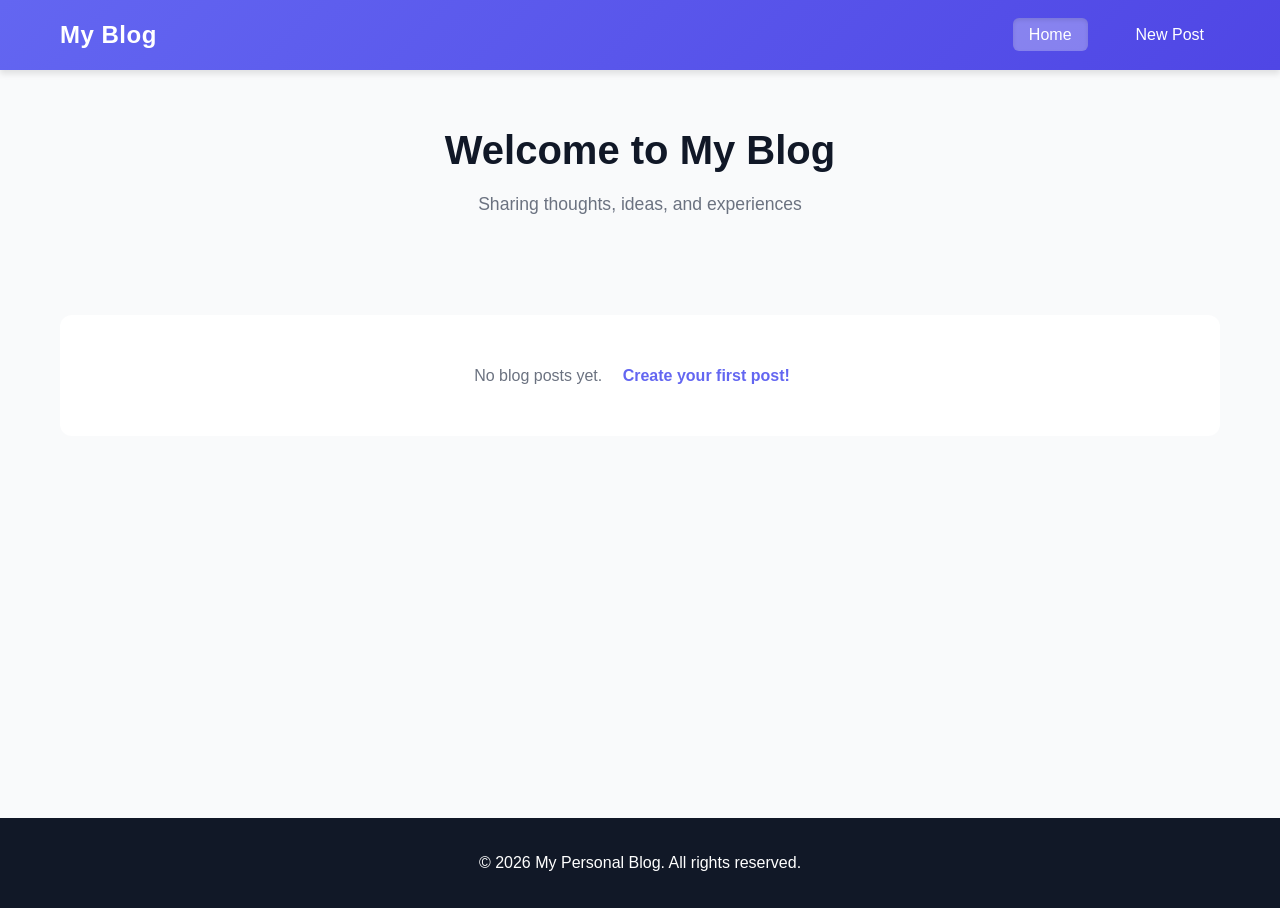
<file: personal blog website/index.html>
<!DOCTYPE html>
<html lang="en">
<head>
    <meta charset="UTF-8">
    <meta name="viewport" content="width=device-width, initial-scale=1.0">
    <title>My Personal Blog</title>
    <link rel="stylesheet" href="style.css">
</head>
<body>
    <!-- Navigation -->
    <nav class="navbar">
        <div class="container">
            <div class="nav-brand">My Blog</div>
            <ul class="nav-menu">
                <li><a href="#home" class="nav-link active" data-section="home">Home</a></li>
                <li><a href="#new-post" class="nav-link" data-section="new-post">New Post</a></li>
            </ul>
        </div>
    </nav>

    <!-- Main Container -->
    <div class="container">
        <!-- Home Section - Blog Posts List -->
        <section id="home" class="section active">
            <div class="section-header">
                <h1>Welcome to My Blog</h1>
                <p>Sharing thoughts, ideas, and experiences</p>
            </div>

            <div id="posts-container" class="posts-grid">
                <!-- Blog posts will be dynamically inserted here -->
            </div>

            <div id="empty-state" class="empty-state">
                <p>No blog posts yet. <a href="#new-post" class="nav-link" data-section="new-post">Create your first post!</a></p>
            </div>
        </section>

        <!-- New Post Section - Form -->
        <section id="new-post" class="section">
            <div class="section-header">
                <h1>Create New Post</h1>
                <p>Share your thoughts with the world</p>
            </div>

            <div class="form-container">
                <form id="post-form" class="post-form">
                    <div class="form-group">
                        <label for="post-title">Post Title *</label>
                        <input type="text" id="post-title" placeholder="Enter post title" required>
                    </div>

                    <div class="form-group">
                        <label for="post-image">Image URL *</label>
                        <input type="url" id="post-image" placeholder="https://example.com/image.jpg" required>
                        <div id="image-preview" class="image-preview"></div>
                    </div>

                    <div class="form-group">
                        <label for="post-content">Post Content *</label>
                        <textarea id="post-content" placeholder="Write your post content here..." rows="10" required></textarea>
                    </div>

                    <div class="form-actions">
                        <button type="submit" class="btn btn-primary">Publish Post</button>
                        <button type="reset" class="btn btn-secondary">Clear Form</button>
                    </div>
                </form>
            </div>
        </section>

        <!-- Blog Post Detail Section -->
        <section id="post-detail" class="section">
            <button class="btn-back" onclick="showSection('home')">← Back to Posts</button>
            <article id="post-content-detail" class="post-detail">
                <!-- Full blog post will be displayed here -->
            </article>
        </section>
    </div>

    <!-- Footer -->
    <footer class="footer">
        <div class="container">
            <p>&copy; 2026 My Personal Blog. All rights reserved.</p>
        </div>
    </footer>

    <script src="script.js"></script>
</body>
</html>
</file>
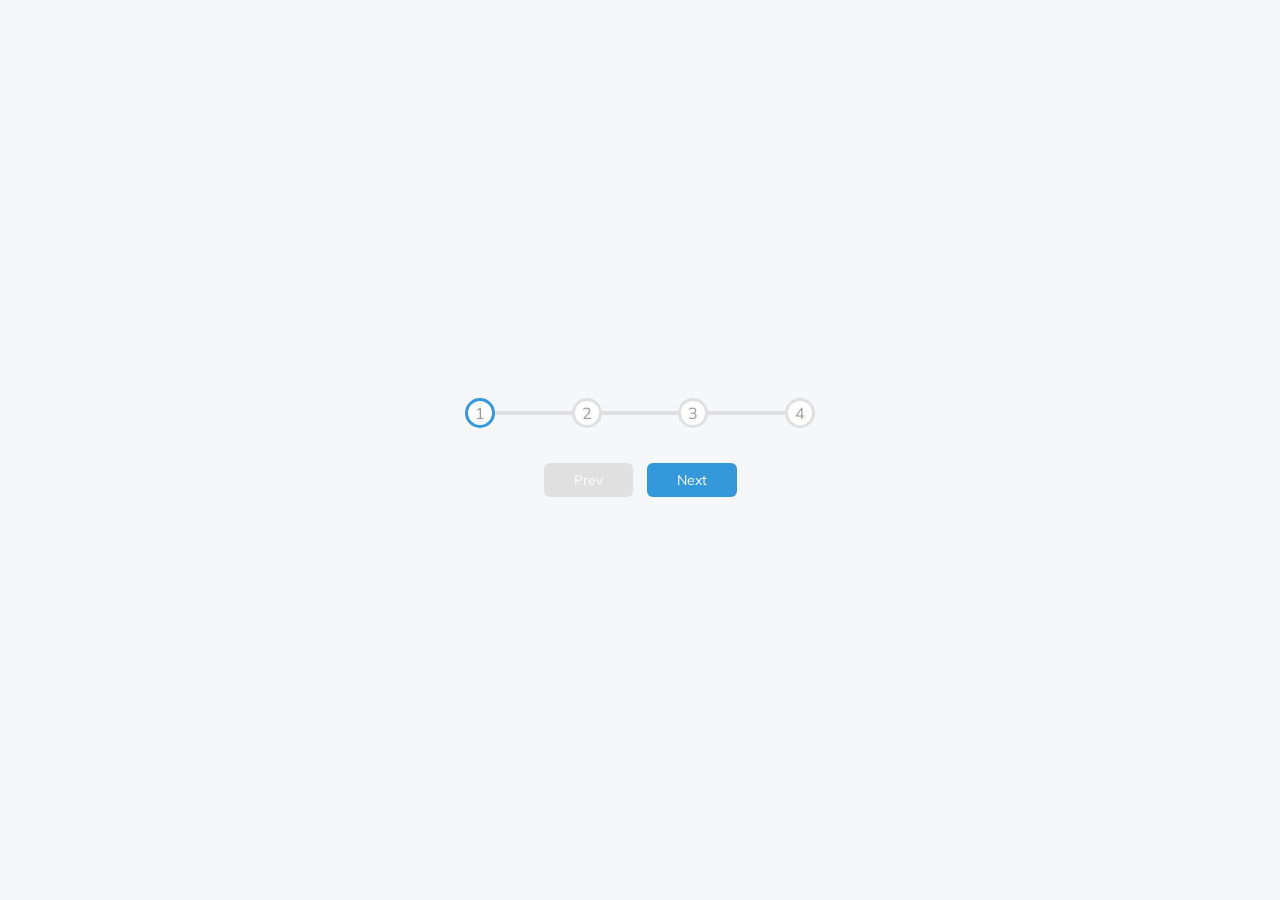
<file: html-css-javascript-projects/002-progress steps/index.html>
<!DOCTYPE html>
<html lang="en">
  <head>
    <meta charset="UTF-8" />
    <meta name="viewport" content="width=device-width, initial-scale=1.0" />
    <link rel="stylesheet" href="style.css" />
    <title>Progress Steps</title>
  </head>
  <body>
    <div class="container">
      <div class="progress-container">
        <div class="progress" id="progress"></div>
        <div class="step active">1</div>
        <div class="step">2</div>
        <div class="step">3</div>
        <div class="step">4</div>
      </div>
      <button class="btn" id="prev" disabled>Prev</button>
      <button class="btn" id="next">Next</button>
    </div>
    <script src="script.js"></script>
  </body>
</html>
</file>
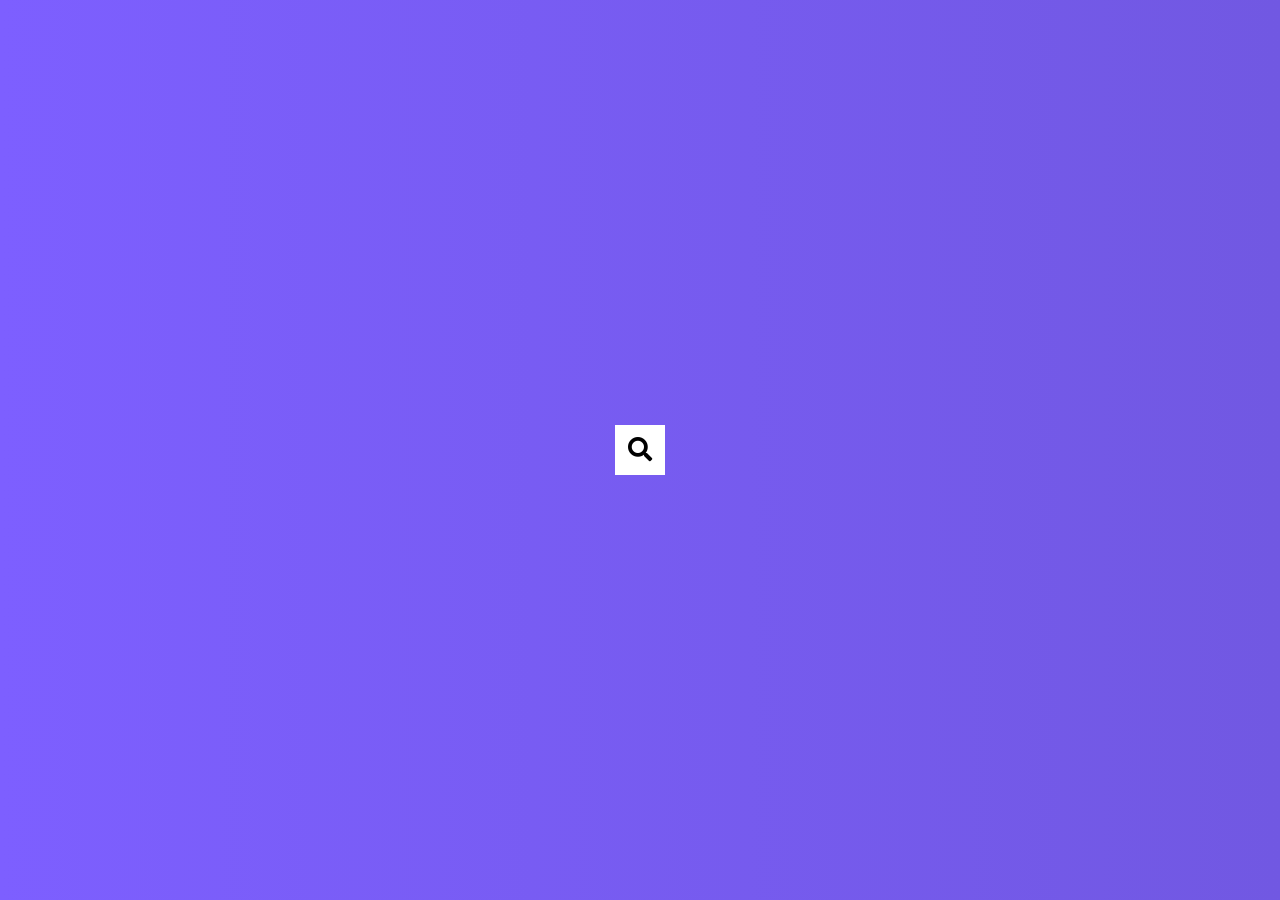
<file: html-css-javascript-projects/004-hidden search widget/index.html>
<!DOCTYPE html>
<html lang="en">
  <head>
    <meta charset="UTF-8" />
    <meta name="viewport" content="width=device-width, initial-scale=1.0" />
    <link
      rel="stylesheet"
      href="https://cdnjs.cloudflare.com/ajax/libs/font-awesome/5.15.1/css/all.min.css"
      integrity="sha512-+4zCK9k+qNFUR5X+cKL9EIR+ZOhtIloNl9GIKS57V1MyNsYpYcUrUeQc9vNfzsWfV28IaLL3i96P9sdNyeRssA=="
      crossorigin="anonymous"
    />
    <link rel="stylesheet" href="style.css" />
  </head>
  <body>
    <div class="search">
      <input type="text" class="input" placeholder="Search..." />
      <button class="btn"><i class="fas fa-search"></i></button>
    </div>
    <script src="script.js"></script>
  </body>
</html>
</file>
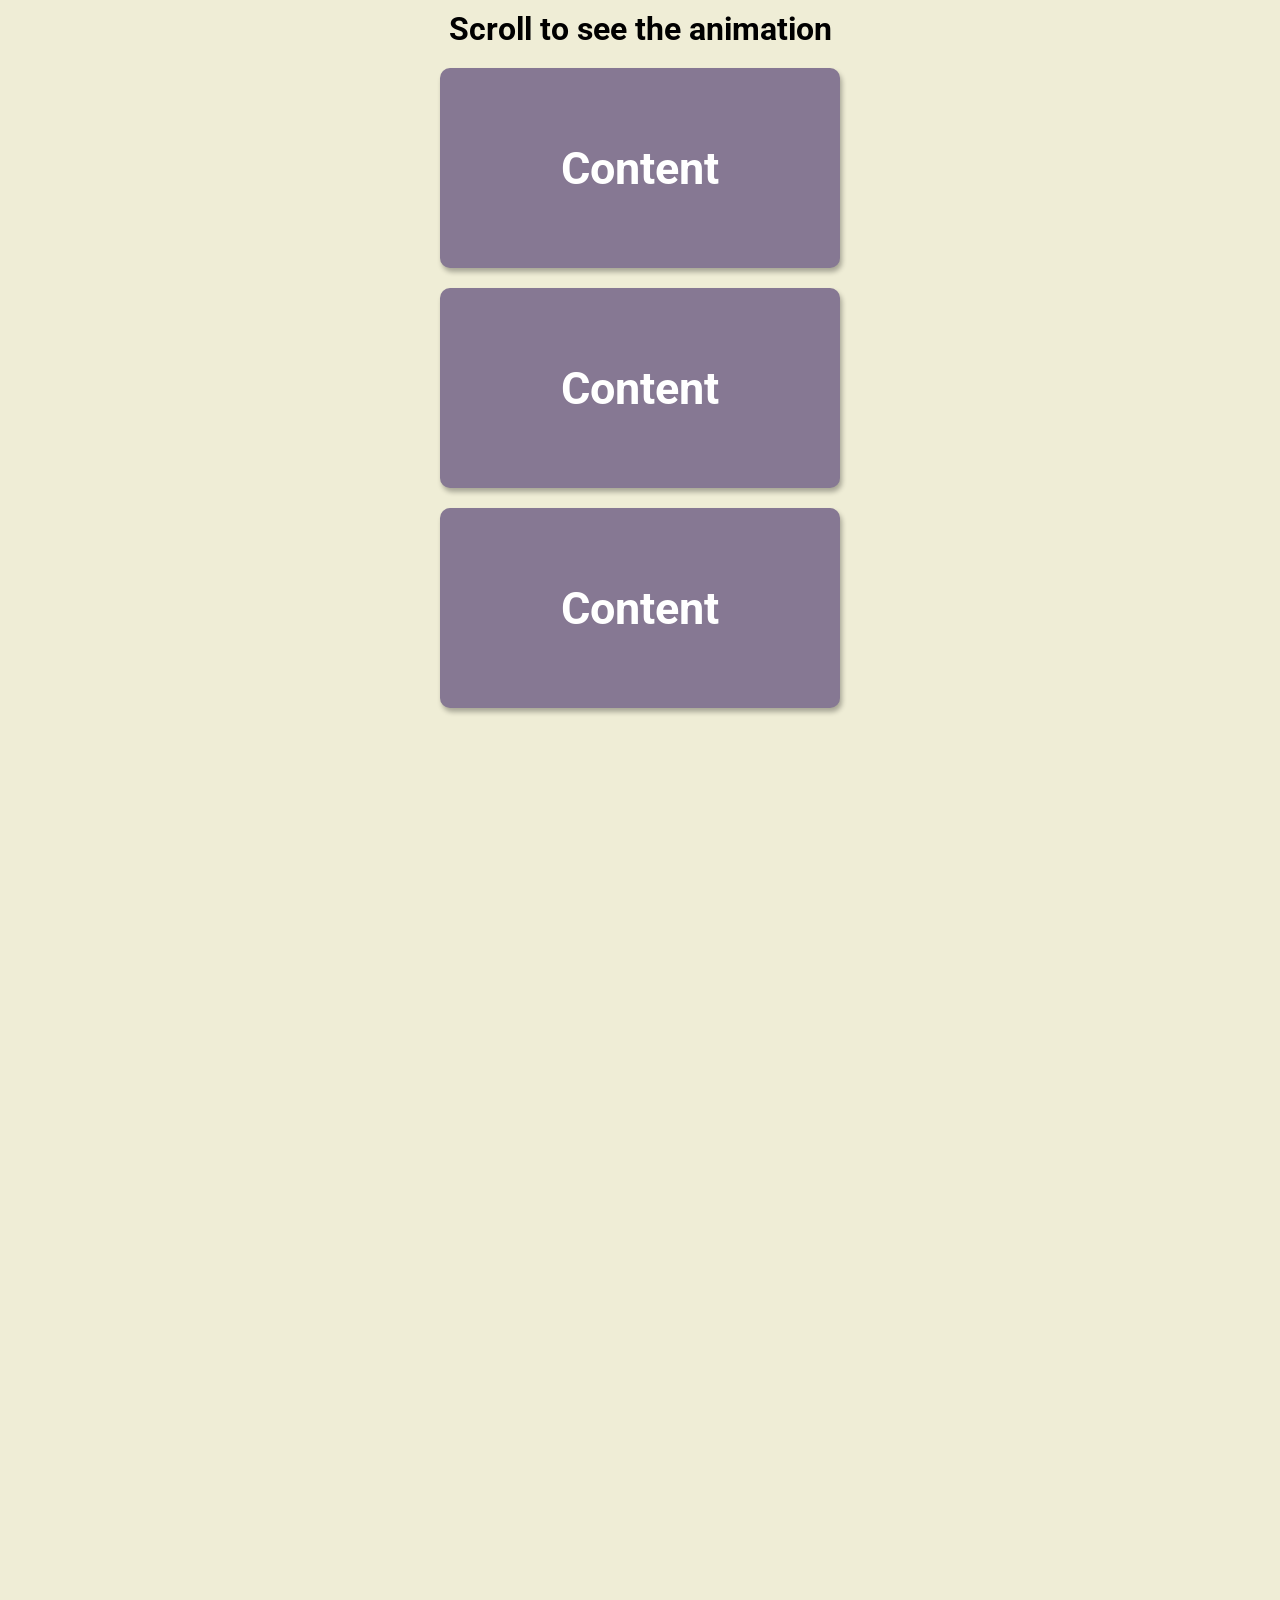
<file: html-css-javascript-projects/006-scroll animation/index.html>
<!DOCTYPE html>
<html lang="en">
  <head>
    <meta charset="UTF-8" />
    <meta name="viewport" content="width=device-width, initial-scale=1.0" />
    <link rel="stylesheet" href="style.css" />
    <title>Scroll Animation</title>
  </head>
  <body>
    <h1>Scroll to see the animation</h1>
    <div class="box"><h2>Content</h2></div>
    <div class="box"><h2>Content</h2></div>
    <div class="box"><h2>Content</h2></div>
    <div class="box"><h2>Content</h2></div>
    <div class="box"><h2>Content</h2></div>
    <div class="box"><h2>Content</h2></div>
    <div class="box"><h2>Content</h2></div>
    <div class="box"><h2>Content</h2></div>
    <div class="box"><h2>Content</h2></div>
    <div class="box"><h2>Content</h2></div>
    <div class="box"><h2>Content</h2></div>
    <div class="box"><h2>Content</h2></div>
    <script src="script.js"></script>
  </body>
</html>
</file>
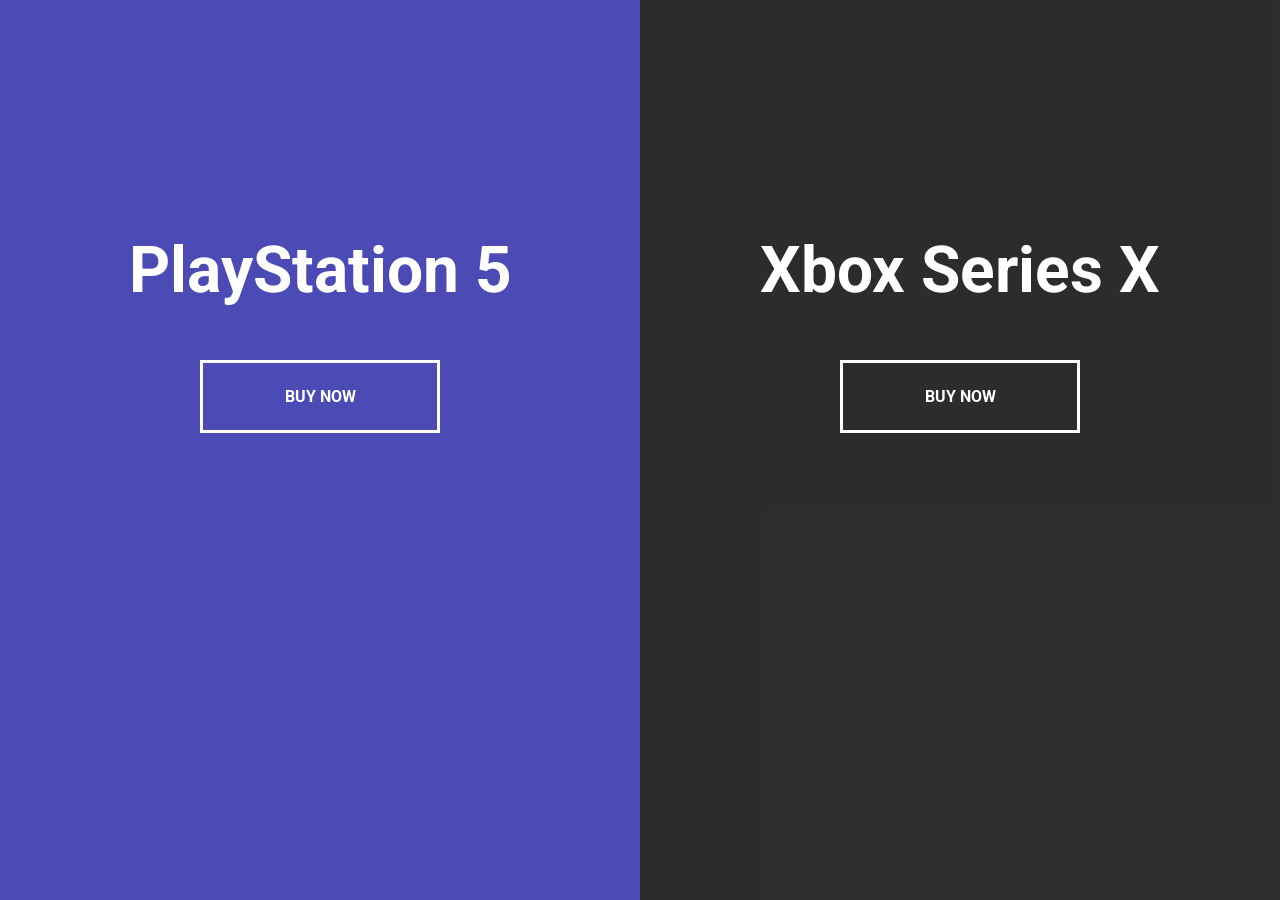
<file: html-css-javascript-projects/007-split landing page/index.html>
<!DOCTYPE html>
<html lang="en">
  <head>
    <meta charset="UTF-8" />
    <meta name="viewport" content="width=device-width, initial-scale=1.0" />
    <link rel="stylesheet" href="style.css" />
    <title>Split Landing Page</title>
  </head>
  <body>
    <main class="container">
      <section class="split left">
        <h1>PlayStation 5</h1>
        <a href="#" class="btn">Buy Now</a>
      </section>
      <section class="split right">
        <h1>Xbox Series X</h1>
        <a href="#" class="btn">Buy Now</a>
      </section>
    </main>
    <script src="script.js"></script>
  </body>
</html>
</file>
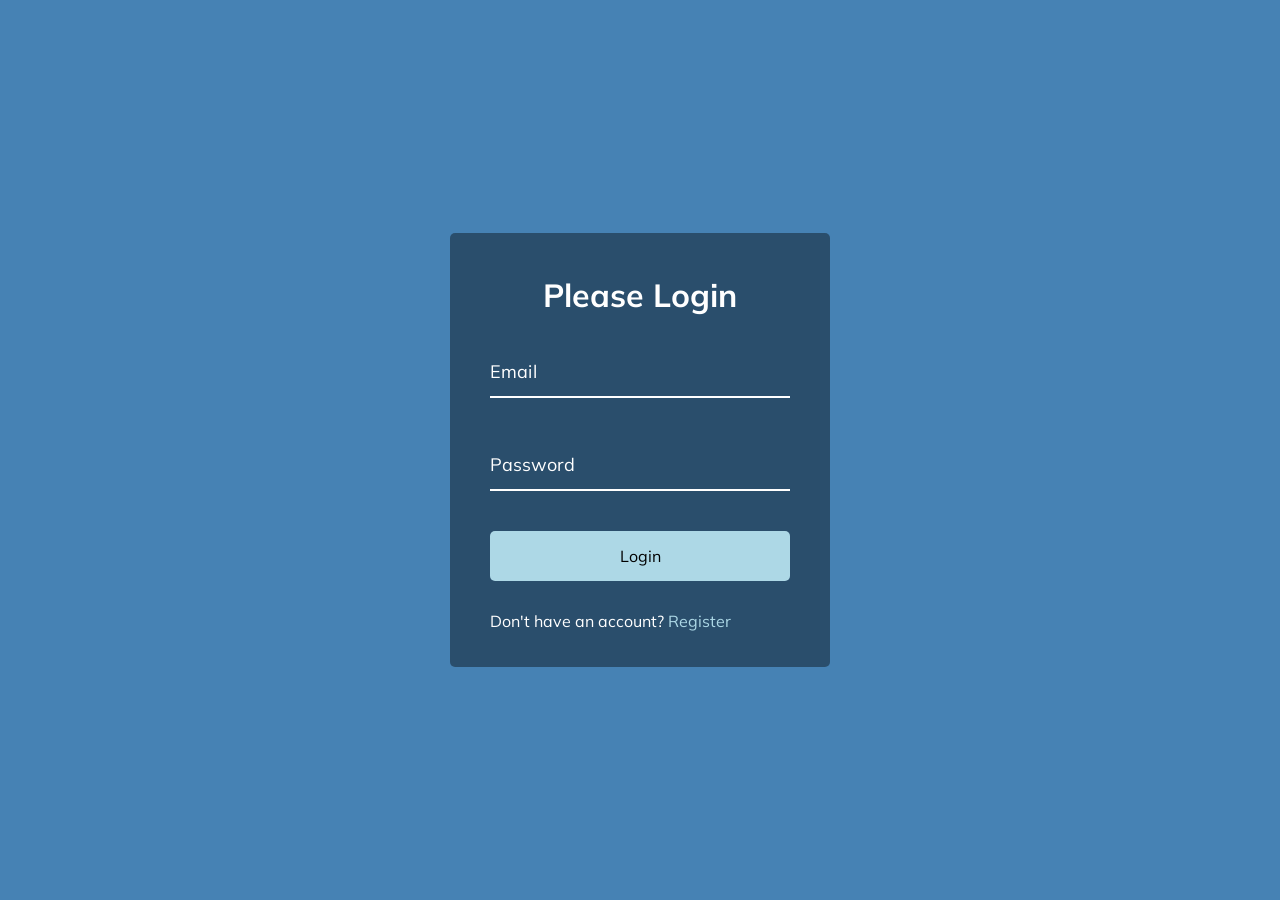
<file: html-css-javascript-projects/008-form wave animation/index.html>
<!DOCTYPE html>
<html lang="en">
  <head>
    <meta charset="UTF-8" />
    <meta name="viewport" content="width=device-width, initial-scale=1.0" />
    <link rel="stylesheet" href="style.css" />
    <title>Form Input Wave</title>
  </head>
  <body>
    <div class="container">
      <h1>Please Login</h1>
      <form>
        <div class="form-control">
          <input type="text" required />
          <label>Email</label>
        </div>
        <div class="form-control">
          <input type="password" required />
          <label>Password</label>
        </div>
        <button class="btn">Login</button>
        <p class="text">Don't have an account? <a href="#">Register</a></p>
      </form>
    </div>
    <script src="script.js"></script>
  </body>
</html>
</file>
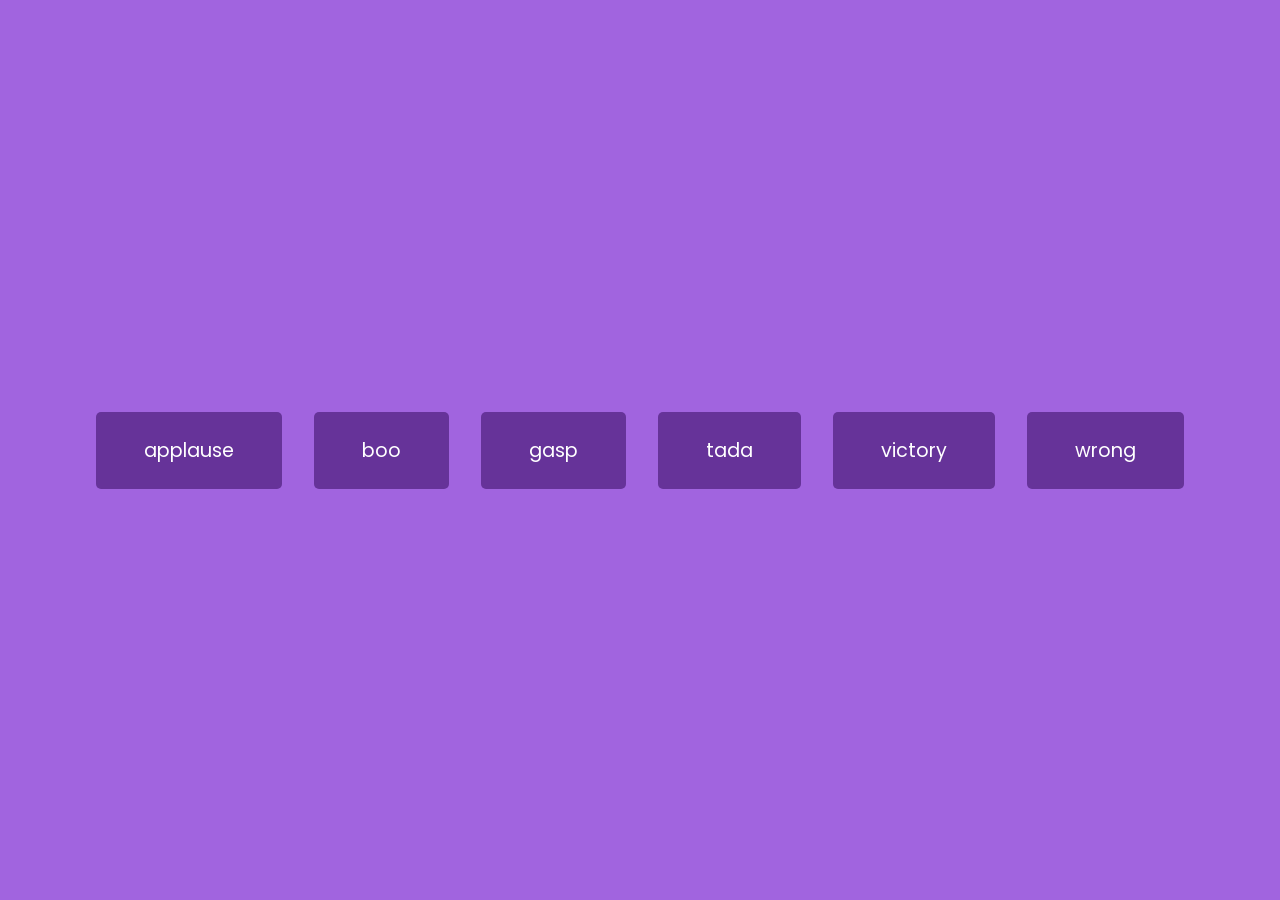
<file: html-css-javascript-projects/009-sound board/index.html>
<!DOCTYPE html>
<html lang="en">
  <head>
    <meta charset="UTF-8" />
    <meta name="viewport" content="width=device-width, initial-scale=1.0" />
    <link rel="stylesheet" href="style.css" />
    <title>Sound Board</title>
  </head>
  <body>
    <audio src="sounds/applause.mp3" id="applause"></audio>
    <audio src="sounds/boo.mp3" id="boo"></audio>
    <audio src="sounds/gasp.mp3" id="gasp"></audio>
    <audio src="sounds/tada.mp3" id="tada"></audio>
    <audio src="sounds/victory.mp3" id="victory"></audio>
    <audio src="sounds/wrong.mp3" id="wrong"></audio>
    <div id="buttons"></div>
    <script src="script.js"></script>
  </body>
</html>
</file>
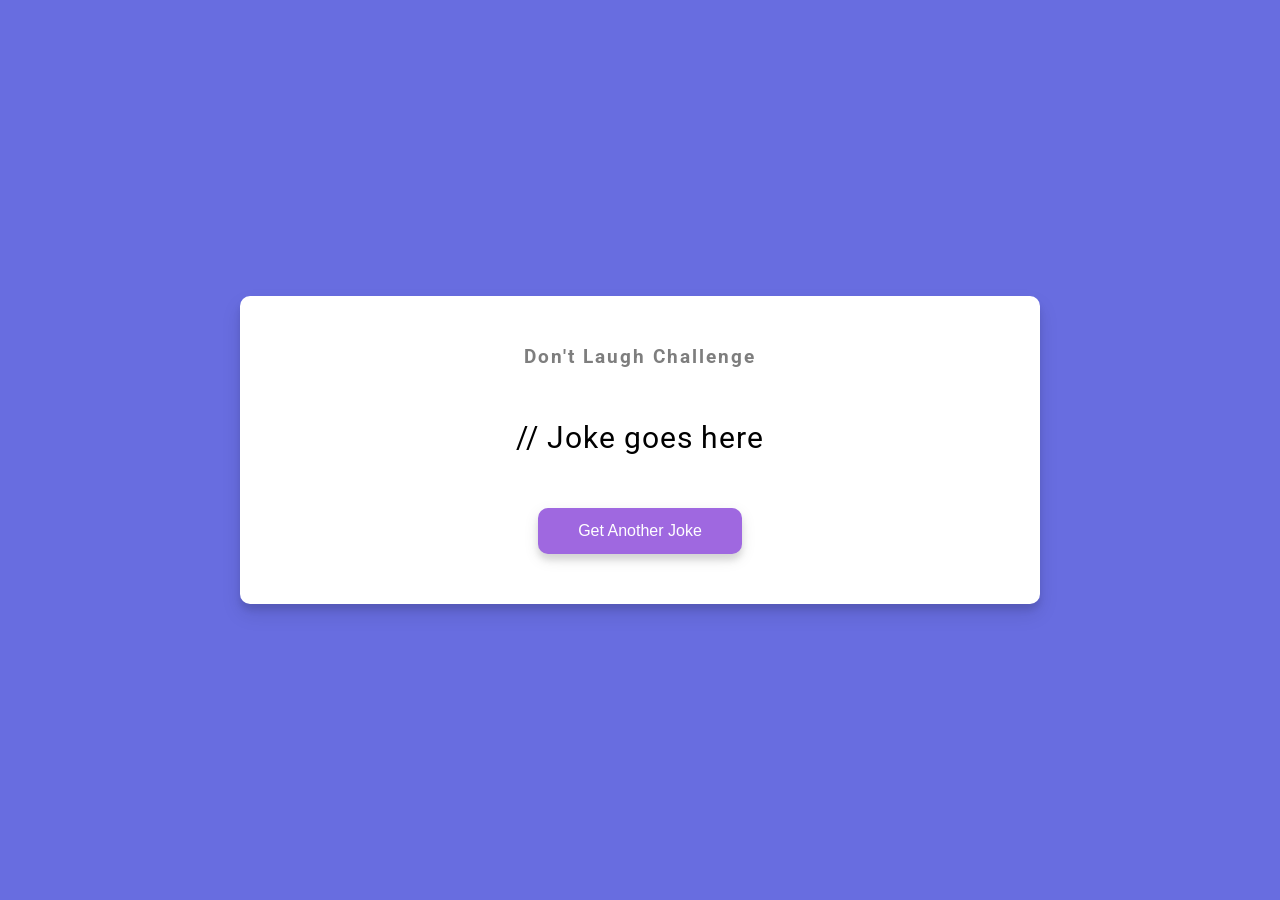
<file: html-css-javascript-projects/010-dad jokes/index.html>
<!DOCTYPE html>
<html lang="en">
  <head>
    <meta charset="UTF-8" />
    <meta name="viewport" content="width=device-width, initial-scale=1.0" />
    <link rel="stylesheet" href="style.css" />
    <title>Dad Jokes</title>
  </head>
  <body>
    <div class="container">
      <h3>Don't Laugh Challenge</h3>
      <div id="joke" class="joke">// Joke goes here</div>
      <button id="jokeBtn" class="btn">Get Another Joke</button>
    </div>
    <script src="script.js"></script>
  </body>
</html>
</file>
<file: personal blog website/style.css>
/* ===========================
   Global Styles & Reset
   =========================== */
* {
    margin: 0;
    padding: 0;
    box-sizing: border-box;
}

:root {
    --primary-color: #6366f1;
    --primary-dark: #4f46e5;
    --primary-light: #818cf8;
    --secondary-color: #ec4899;
    --success-color: #10b981;
    --danger-color: #ef4444;
    --gray-100: #f3f4f6;
    --gray-200: #e5e7eb;
    --gray-300: #d1d5db;
    --gray-600: #4b5563;
    --gray-800: #1f2937;
    --gray-900: #111827;
    --text-primary: #111827;
    --text-secondary: #6b7280;
    --border-radius: 12px;
    --shadow: 0 4px 6px rgba(0, 0, 0, 0.1);
    --shadow-lg: 0 10px 25px rgba(0, 0, 0, 0.15);
    --transition: all 0.3s ease;
}

html {
    scroll-behavior: smooth;
}

body {
    font-family: 'Segoe UI', Tahoma, Geneva, Verdana, sans-serif;
    color: var(--text-primary);
    background-color: #f9fafb;
    line-height: 1.6;
}

/* ===========================
   Container & Layout
   =========================== */
.container {
    max-width: 1200px;
    margin: 0 auto;
    padding: 0 20px;
}

/* ===========================
   Navigation
   =========================== */
.navbar {
    background: linear-gradient(135deg, var(--primary-color) 0%, var(--primary-dark) 100%);
    color: white;
    padding: 1rem 0;
    box-shadow: var(--shadow);
    position: sticky;
    top: 0;
    z-index: 100;
}

.navbar .container {
    display: flex;
    justify-content: space-between;
    align-items: center;
}

.nav-brand {
    font-size: 1.5rem;
    font-weight: 700;
    letter-spacing: 0.5px;
}

.nav-menu {
    display: flex;
    list-style: none;
    gap: 2rem;
}

.nav-link {
    color: white;
    text-decoration: none;
    font-weight: 500;
    cursor: pointer;
    transition: var(--transition);
    padding: 0.5rem 1rem;
    border-radius: 6px;
    position: relative;
}

.nav-link:hover {
    background-color: rgba(255, 255, 255, 0.2);
}

.nav-link.active {
    background-color: rgba(255, 255, 255, 0.3);
    box-shadow: inset 0 2px 4px rgba(0, 0, 0, 0.1);
}

/* ===========================
   Sections
   =========================== */
.section {
    display: none;
    padding: 3rem 0;
    min-height: calc(100vh - 200px);
    animation: fadeIn 0.5s ease-in;
}

.section.active {
    display: block;
}

@keyframes fadeIn {
    from {
        opacity: 0;
        transform: translateY(10px);
    }
    to {
        opacity: 1;
        transform: translateY(0);
    }
}

.section-header {
    text-align: center;
    margin-bottom: 3rem;
}

.section-header h1 {
    font-size: 2.5rem;
    margin-bottom: 0.5rem;
    color: var(--gray-900);
}

.section-header p {
    font-size: 1.1rem;
    color: var(--text-secondary);
}

/* ===========================
   Posts Grid
   =========================== */
.posts-grid {
    display: grid;
    grid-template-columns: repeat(auto-fill, minmax(300px, 1fr));
    gap: 2rem;
    margin-bottom: 3rem;
}

.post-card {
    background: white;
    border-radius: var(--border-radius);
    overflow: hidden;
    box-shadow: var(--shadow);
    transition: var(--transition);
    cursor: pointer;
    display: flex;
    flex-direction: column;
}

.post-card:hover {
    transform: translateY(-8px);
    box-shadow: var(--shadow-lg);
}

.post-card-image {
    width: 100%;
    height: 200px;
    object-fit: cover;
    background-color: var(--gray-200);
}

.post-card-content {
    padding: 1.5rem;
    flex-grow: 1;
    display: flex;
    flex-direction: column;
}

.post-card-title {
    font-size: 1.3rem;
    font-weight: 700;
    margin-bottom: 0.75rem;
    color: var(--gray-900);
    line-height: 1.4;
}

.post-card-description {
    display: -webkit-box;
    -webkit-line-clamp: 3; 
    -webkit-box-orient: vertical;
    overflow: hidden;
}

.post-card-footer {
    display: flex;
    justify-content: space-between;
    align-items: center;
    padding-top: 1rem;
    border-top: 1px solid var(--gray-200);
}

.post-card-date {
    font-size: 0.85rem;
    color: var(--text-secondary);
}

.post-card-delete {
    background-color: var(--danger-color);
    color: white;
    border: none;
    padding: 0.4rem 0.8rem;
    border-radius: 6px;
    cursor: pointer;
    font-size: 0.85rem;
    transition: var(--transition);
}

.post-card-delete:hover {
    background-color: #dc2626;
}

.empty-state {
    text-align: center;
    padding: 3rem;
    background: white;
    border-radius: var(--border-radius);
    color: var(--text-secondary);
}

.empty-state a {
    color: var(--primary-color);
    text-decoration: none;
    font-weight: 600;
}

.empty-state a:hover {
    text-decoration: underline;
}

/* ===========================
   Form Styles
   =========================== */
.form-container {
    max-width: 600px;
    margin: 0 auto;
}

.post-form {
    background: white;
    padding: 2rem;
    border-radius: var(--border-radius);
    box-shadow: var(--shadow);
}

.form-group {
    margin-bottom: 1.5rem;
}

.form-group label {
    display: block;
    font-weight: 600;
    margin-bottom: 0.5rem;
    color: var(--gray-900);
}

.form-group input,
.form-group textarea {
    width: 100%;
    padding: 0.75rem;
    border: 2px solid var(--gray-200);
    border-radius: 6px;
    font-family: inherit;
    font-size: 1rem;
    transition: var(--transition);
    resize: vertical;
}

.form-group input:focus,
.form-group textarea:focus {
    outline: none;
    border-color: var(--primary-color);
    box-shadow: 0 0 0 3px rgba(99, 102, 241, 0.1);
}

.image-preview {
    margin-top: 1rem;
    height: 150px;
    background-color: var(--gray-100);
    border-radius: 6px;
    background-size: cover;
    background-position: center;
    display: none;
    border: 2px solid var(--gray-200);
}

.image-preview.show {
    display: block;
}

.form-actions {
    display: flex;
    gap: 1rem;
    margin-top: 2rem;
}

/* ===========================
   Buttons
   =========================== */
.btn {
    padding: 0.75rem 1.5rem;
    border: none;
    border-radius: 6px;
    font-weight: 600;
    font-size: 1rem;
    cursor: pointer;
    transition: var(--transition);
    text-decoration: none;
    display: inline-block;
}

.btn-primary {
    background-color: var(--primary-color);
    color: white;
    flex: 1;
}

.btn-primary:hover {
    background-color: var(--primary-dark);
    transform: translateY(-2px);
    box-shadow: 0 4px 12px rgba(99, 102, 241, 0.4);
}

.btn-secondary {
    background-color: var(--gray-200);
    color: var(--gray-900);
    flex: 1;
}

.btn-secondary:hover {
    background-color: var(--gray-300);
}

.btn-back {
    background-color: transparent;
    color: var(--primary-color);
    border: 2px solid var(--primary-color);
    padding: 0.6rem 1.2rem;
    border-radius: 6px;
    cursor: pointer;
    font-weight: 600;
    margin-bottom: 2rem;
    transition: var(--transition);
}

.btn-back:hover {
    background-color: var(--primary-color);
    color: white;
}

/* ===========================
   Post Detail
   =========================== */
.post-detail {
    background: white;
    padding: 2rem;
    border-radius: var(--border-radius);
    box-shadow: var(--shadow);
}

.post-detail-image {
    width: 100%;
    max-height: 400px;
    object-fit: cover;
    border-radius: var(--border-radius);
    margin-bottom: 2rem;
}

.post-detail-header {
    margin-bottom: 2rem;
    border-bottom: 2px solid var(--gray-200);
    padding-bottom: 2rem;
}

.post-detail-title {
    font-size: 2.5rem;
    font-weight: 700;
    margin-bottom: 0.75rem;
    color: var(--gray-900);
}

.post-detail-date {
    color: var(--text-secondary);
    font-size: 1rem;
}

.post-detail-content {
    font-size: 1.05rem;
    line-height: 1.8;
    color: var(--text-primary);
    word-wrap: break-word;
    white-space: pre-wrap;
}

/* ===========================
   Footer
   =========================== */
.footer {
    background-color: var(--gray-900);
    color: white;
    text-align: center;
    padding: 2rem 0;
    margin-top: 3rem;
}

/* ===========================
   Responsive Design
   =========================== */
@media (max-width: 768px) {
    .nav-menu {
        gap: 1rem;
    }

    .nav-link {
        padding: 0.4rem 0.8rem;
        font-size: 0.9rem;
    }

    .section-header h1 {
        font-size: 1.8rem;
    }

    .section-header p {
        font-size: 0.95rem;
    }

    .posts-grid {
        grid-template-columns: repeat(auto-fill, minmax(250px, 1fr));
        gap: 1.5rem;
    }

    .post-form {
        padding: 1.5rem;
    }

    .form-actions {
        flex-direction: column;
    }

    .btn {
        width: 100%;
    }

    .post-detail-title {
        font-size: 1.8rem;
    }

    .post-detail {
        padding: 1.5rem;
    }
}

@media (max-width: 480px) {
    .section {
        padding: 1.5rem 0;
    }

    .section-header h1 {
        font-size: 1.5rem;
    }

    .section-header p {
        font-size: 0.85rem;
    }

    .posts-grid {
        grid-template-columns: 1fr;
        gap: 1rem;
    }

    .post-card-content {
        padding: 1rem;
    }

    .navbar .container {
        flex-direction: column;
        gap: 1rem;
    }

    .nav-menu {
        width: 100%;
        justify-content: center;
    }

    .nav-brand {
        font-size: 1.2rem;
    }

    .post-detail-title {
        font-size: 1.3rem;
    }
}
</file>
<file: html-css-javascript-projects/002-progress steps/style.css>
@import url("https://fonts.googleapis.com/css2?family=Muli&display=swap");

:root {
  --line-border-fill: #3498db;
  --line-border-empty: #e0e0e0;
}

* {
  box-sizing: border-box;
}

body {
  font-family: "Muli", sans-serif;
  background-color: #f6f7fb;
  display: flex;
  align-items: center;
  justify-content: center;
  height: 100vh;
  overflow: hidden;
  margin: 0;
}

.container {
  text-align: center;
}

.progress-container {
  display: flex;
  justify-content: space-between;
  position: relative;
  margin-bottom: 30px;
  max-width: 100%;
  width: 350px;
}

.progress-container::before {
  content: ""; /* Mandatory with ::before */
  background-color: var(--line-border-empty);
  position: absolute;
  top: 50%;
  left: 0;
  transform: translateY(-50%);
  height: 4px;
  width: 100%;
  z-index: -1;
}

.progress {
  background-color: var(--line-border-fill);
  position: absolute;
  top: 50%;
  left: 0;
  transform: translateY(-50%);
  height: 4px;
  width: 0%;
  z-index: -1;
  transition: 0.4s ease;
}

.step {
  background-color: #fff;
  color: #999;
  border-radius: 50%;
  height: 30px;
  width: 30px;
  display: flex;
  align-items: center;
  justify-content: center;
  border: 3px solid var(--line-border-empty);
  transition: 0.4s ease;
}

.step.active {
  border-color: var(--line-border-fill);
}

.btn {
  background-color: var(--line-border-fill);
  color: #fff;
  border: 0;
  border-radius: 6px;
  cursor: pointer;
  font-family: inherit;
  padding: 8px 30px;
  margin: 5px;
  font-size: 14px;
}

.btn:active {
  transform: scale(0.98);
}

.btn:focus {
  outline: 0;
}

.btn:disabled {
  background-color: var(--line-border-empty);
  cursor: not-allowed;
}
</file>
<file: html-css-javascript-projects/004-hidden search widget/style.css>
@import url("https://fonts.googleapis.com/css2?family=Roboto:wght@400;700&display=swap");

* {
  box-sizing: border-box;
}

body {
  background-image: linear-gradient(90deg, #7d5fff, #7158e2);
  font-family: "Roboto", sans-serif;
  display: flex;
  align-items: center;
  justify-content: center;
  height: 100vh;
  overflow: hidden;
  margin: 0;
}

.search {
  position: relative;
  height: 50px;
}

.search .input {
  background-color: #fff;
  border: 0;
  font-size: 18px;
  padding: 15px;
  height: 50px;
  width: 50px;
  transition: width 0.3s ease;
}

.btn {
  background-color: #fff;
  border: 0;
  cursor: pointer;
  font-size: 24px;
  position: absolute;
  top: 0;
  left: 0;
  height: 50px;
  width: 50px;
  transition: transform 0.3s ease;
}

.btn:focus,
.input:focus {
  outline: none;
}

.search.active .input {
  width: 200px;
}

.search.active .btn {
  transform: translateX(198px);
}
</file>
<file: html-css-javascript-projects/006-scroll animation/style.css>
@import url("https://fonts.googleapis.com/css2?family=Roboto:wght@400;700&display=swap");

* {
  box-sizing: border-box;
}

body {
  background-color: #efedd6;
  font-family: "Roboto", sans-serif;
  display: flex;
  flex-direction: column;
  align-items: center;
  justify-content: center;
  margin: 0;
  overflow-x: hidden;
}

h1 {
  margin: 10px;
}

.box {
  background-color: #867893;
  color: #fff;
  display: flex;
  align-items: center;
  justify-content: center;
  width: 400px;
  height: 200px;
  margin: 10px;
  border-radius: 10px;
  box-shadow: 2px 4px 5px rgba(0, 0, 0, 0.3);
  transform: translateX(400%);
  transition: transform 0.4s ease;
}

.box:nth-of-type(even) {
  transform: translateX(-400%);
}

.box.show {
  transform: translateX(0);
}

.box h2 {
  font-size: 45px;
}
</file>
<file: html-css-javascript-projects/007-split landing page/style.css>
@import url("https://fonts.googleapis.com/css2?family=Roboto:wght@400;700&display=swap");

:root {
  --left-bg-color: rgba(87, 84, 236, 0.7);
  --right-bg-color: rgba(43, 43, 43, 0.8);
  --left-btn-hover-color: rgba(87, 84, 236, 1);
  --right-btn-hover-color: rgba(28, 122, 28, 1);
  --hover-width: 75%;
  --minimize-width: 25%;
  --transition-speed: 1s;
}

* {
  box-sizing: border-box;
}

body {
  font-family: "Roboto", sans-serif;
  height: 100vh;
  overflow: hidden;
  margin: 0;
}

h1 {
  font-size: 4rem;
  color: #fff;
  position: absolute;
  left: 50%;
  top: 20%;
  transform: translateX(-50%);
  white-space: nowrap;
}

.btn {
  color: #fff;
  position: absolute;
  display: flex;
  align-items: center;
  justify-content: center;
  left: 50%;
  top: 40%;
  transform: translateX(-50%);
  border: #fff solid 0.2rem;
  text-decoration: none;
  font-size: 1rem;
  font-weight: bold;
  text-transform: uppercase;
  width: 15rem;
  padding: 1.5rem;
}

.split.left .btn:hover {
  background-color: var(--left-btn-hover-color);
  border-color: var(--left-btn-hover-color);
}

.split.right .btn:hover {
  background-color: var(--right-btn-hover-color);
  border-color: var(--right-btn-hover-color);
}

.container {
  position: relative;
  width: 100%;
  height: 100%;
  background: #333;
}

.split {
  position: absolute;
  width: 50%;
  height: 100%;
  overflow: hidden;
}

.split.left {
  left: 0;
  background: url("https://images.unsplash.com/photo-1606144042614-b2417e99c4e3?auto=format&fit=crop&w=1350&q=80")
    no-repeat center / cover;
}

.split.left::before {
  content: "";
  position: absolute;
  width: 100%;
  height: 100%;
  background-color: var(--left-bg-color);
}

.split.right {
  right: 0;
  background: url("https://images.unsplash.com/photo-1607853827120-6847830b38b0?auto=format&fit=crop&w=1762&q=80")
    no-repeat center / cover;
}

.split.right::before {
  content: "";
  position: absolute;
  width: 100%;
  height: 100%;
  background-color: var(--right-bg-color);
}

.split.left,
.split.right,
.split.left::before,
.split.right::before {
  transition: all var(--transition-speed) ease-in-out;
}

.hover-left .left {
  width: var(--hover-width);
}

.hover-left .right {
  width: var(--minimize-width);
}

.hover-right .right {
  width: var(--hover-width);
}

.hover-right .left {
  width: var(--minimize-width);
}

@media (max-width: 800px) {
  h1 {
    font-size: 2rem;
    top: 30%;
  }
  .btn {
    padding: 1.2rem;
    width: 12rem;
  }
}
</file>
<file: html-css-javascript-projects/008-form wave animation/style.css>
@import url("https://fonts.googleapis.com/css2?family=Muli&display=swap");

* {
  box-sizing: border-box;
}

body {
  font-family: "Muli", sans-serif;
  background-color: steelblue;
  color: #fff;
  display: flex;
  flex-direction: column;
  align-items: center;
  justify-content: center;
  height: 100vh;
  overflow: hidden;
  margin: 0;
}

.container {
  background-color: rgba(0, 0, 0, 0.4);
  padding: 20px 40px;
  border-radius: 5px;
}

.container h1 {
  text-align: center;
  margin-bottom: 30px;
}

.container a {
  text-decoration: none;
  color: lightblue;
}

.btn {
  cursor: pointer;
  display: inline-block;
  width: 100%;
  background: lightblue;
  padding: 15px;
  font-family: inherit;
  font-size: 16px;
  border: 0;
  border-radius: 5px;
}

.btn:focus {
  outline: 0;
}

.btn:active {
  transform: scale(0.98);
}

.text {
  margin-top: 30px;
}

.form-control {
  position: relative;
  margin: 20px 0 40px;
  width: 300px;
}

.form-control input {
  background-color: transparent;
  border: 0;
  border-bottom: 2px #fff solid;
  display: block;
  width: 100%;
  padding: 15px 0;
  font-size: 18px;
  color: #fff;
}

.form-control input:focus,
.form-control input:valid {
  outline: 0;
  border-bottom-color: lightblue;
}

.form-control label {
  position: absolute;
  top: 15px;
  left: 0;
  pointer-events: none;
}

.form-control label span {
  display: inline-block;
  font-size: 18px;
  min-width: 5px;
  transition: 0.3s cubic-bezier(0.68, -0.55, 0.265, 1.55);
}

.form-control input:focus + label span,
.form-control input:valid + label span {
  color: lightblue;
  transform: translateY(-30px);
}
</file>
<file: html-css-javascript-projects/009-sound board/style.css>
@import url("https://fonts.googleapis.com/css2?family=Poppins:wght@200;400&display=swap");

* {
  box-sizing: border-box;
}

body {
  background-color: rgb(161, 100, 223);
  font-family: "Poppins", sans-serif;
  display: flex;
  flex-wrap: wrap;
  align-items: center;
  justify-content: center;
  text-align: center;
  height: 100vh;
  overflow: hidden;
  margin: 0;
}

.btn {
  background-color: rebeccapurple;
  border-radius: 5px;
  border: none;
  color: #fff;
  margin: 1rem;
  padding: 1.5rem 3rem;
  font-size: 1.2rem;
  font-family: inherit;
  cursor: pointer;
}

.btn:hover {
  opacity: 0.9;
}

.btn:focus {
  outline: none;
}
</file>
<file: html-css-javascript-projects/010-dad jokes/style.css>
@import url("https://fonts.googleapis.com/css2?family=Roboto:wght@400;700&display=swap");

* {
  box-sizing: border-box;
}

body {
  background-color: #686de0;
  font-family: "Roboto", sans-serif;
  display: flex;
  flex-direction: column;
  align-items: center;
  justify-content: center;
  height: 100vh;
  overflow: hidden;
  margin: 0;
  padding: 20px;
}

.container {
  background-color: #fff;
  border-radius: 10px;
  box-shadow: 0 10px 20px rgba(0, 0, 0, 0.1), 0 6px 6px rgba(0, 0, 0, 0.1);
  padding: 50px 20px;
  text-align: center;
  max-width: 100%;
  width: 800px;
}

h3 {
  margin: 0;
  opacity: 0.5;
  letter-spacing: 2px;
}

.joke {
  font-size: 30px;
  letter-spacing: 1px;
  line-height: 40px;
  margin: 50px auto;
  max-width: 600px;
}

.btn {
  background-color: #9f68e0;
  color: #fff;
  border: 0;
  border-radius: 10px;
  box-shadow: 0 5px 15px rgba(0, 0, 0, 0.1), 0 6px 6px rgba(0, 0, 0, 0.1);
  padding: 14px 40px;
  font-size: 16px;
  cursor: pointer;
}

.btn:active {
  transform: scale(0.98);
}

.btn:focus {
  outline: 0;
}
</file>
